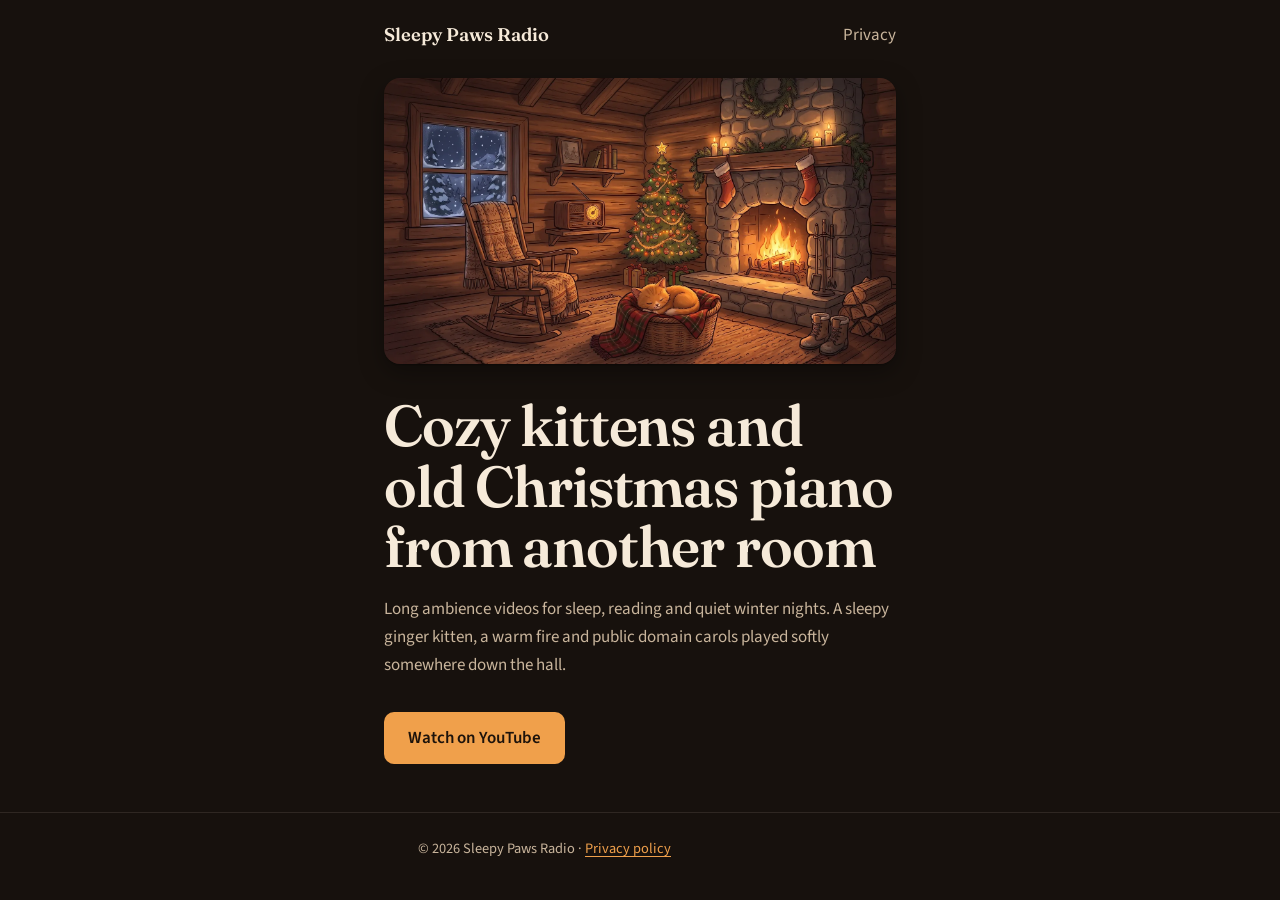
<file: index.html>
<!doctype html>
<html lang="en">
<head>
<meta charset="utf-8">
<meta name="viewport" content="width=device-width, initial-scale=1">
<title>Sleepy Paws Radio</title>
<meta name="description" content="Cozy kitten ambience videos with old Christmas piano drifting in from another room. Watch Sleepy Paws Radio on YouTube.">
<link rel="canonical" href="https://ivanadujmic.github.io/sleepy-paws-radio/">
<meta property="og:title" content="Sleepy Paws Radio">
<meta property="og:description" content="Cozy kitten ambience with old Christmas piano from another room.">
<meta property="og:image" content="https://ivanadujmic.github.io/sleepy-paws-radio/koliba.webp">
<meta property="og:type" content="website">
<link rel="icon" href="favicon.png" type="image/png">
<link rel="apple-touch-icon" href="apple-touch-icon.png">
<link rel="preconnect" href="https://fonts.googleapis.com">
<link rel="preconnect" href="https://fonts.gstatic.com" crossorigin>
<link href="https://fonts.googleapis.com/css2?family=Fraunces:opsz,wght@9..144,600&family=Source+Sans+3:wght@400;600&display=swap" rel="stylesheet">
<link rel="stylesheet" href="style.css">
</head>
<body>
<header class="top"><div class="wrap">
  <a class="logo" href="./">Sleepy Paws Radio</a>
  <nav><a href="privacy.html">Privacy</a></nav>
</div></header>
<main class="wrap">
  <section class="hero">
    <img src="koliba.webp" width="1600" height="893" alt="A ginger kitten asleep in a wicker basket by a crackling stone fireplace in a snowy log cabin, with a Christmas tree and an old radio">
    <div class="hero-text">
      <h1>Cozy kittens and old Christmas piano from another room</h1>
      <p class="muted">Long ambience videos for sleep, reading and quiet winter nights. A sleepy ginger kitten, a warm fire and public domain carols played softly somewhere down the hall.</p>
      <a class="btn" href="https://www.youtube.com/@SleepyPawsRadioMusic">Watch on YouTube</a>
    </div>
  </section>
</main>
<footer><div class="wrap">© 2026 Sleepy Paws Radio · <a href="privacy.html">Privacy policy</a></div></footer>
</body>
</html>
</file>
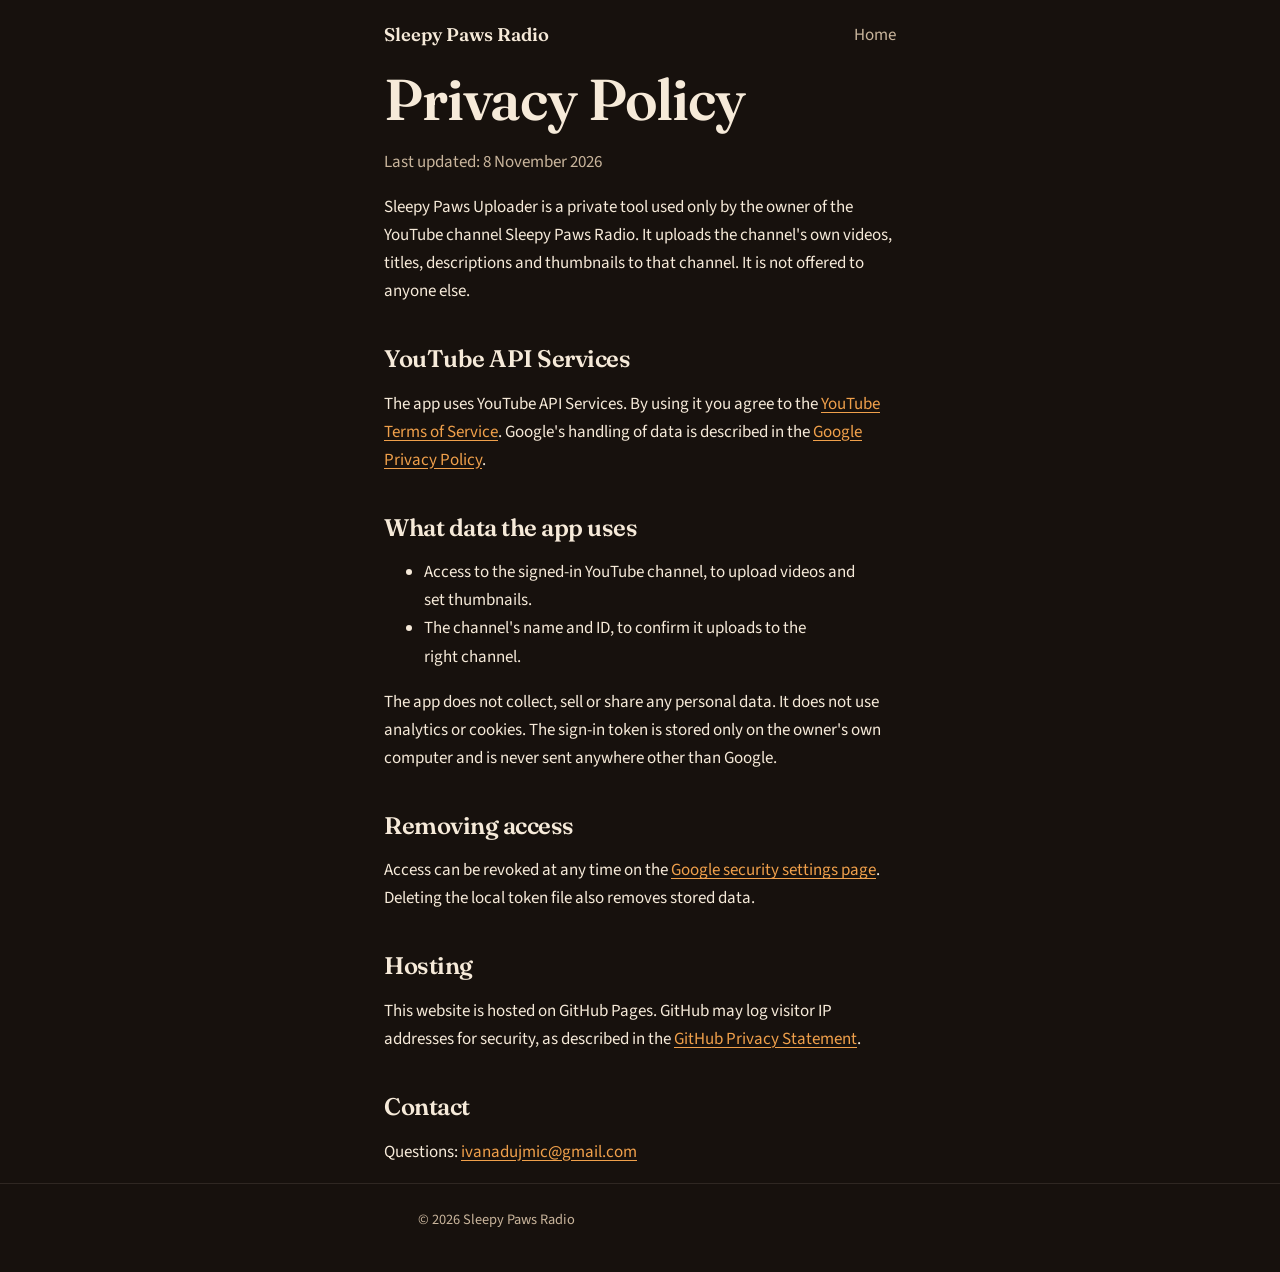
<file: privacy.html>
<!doctype html>
<html lang="en">
<head>
<meta charset="utf-8">
<meta name="viewport" content="width=device-width, initial-scale=1">
<title>Privacy Policy · Sleepy Paws Radio</title>
<meta name="description" content="How the Sleepy Paws Uploader app uses YouTube API Services and what data it handles.">
<link rel="canonical" href="https://ivanadujmic.github.io/sleepy-paws-radio/privacy.html">
<link rel="icon" href="favicon.png" type="image/png">
<link rel="apple-touch-icon" href="apple-touch-icon.png">
<link rel="preconnect" href="https://fonts.googleapis.com">
<link rel="preconnect" href="https://fonts.gstatic.com" crossorigin>
<link href="https://fonts.googleapis.com/css2?family=Fraunces:opsz,wght@9..144,600&family=Source+Sans+3:wght@400;600&display=swap" rel="stylesheet">
<link rel="stylesheet" href="style.css">
</head>
<body>
<header class="top"><div class="wrap">
  <a class="logo" href="./">Sleepy Paws Radio</a>
  <nav><a href="./">Home</a></nav>
</div></header>
<main class="wrap">
  <h1>Privacy Policy</h1>
  <p class="muted">Last updated: 8 November 2026</p>

  <p>Sleepy Paws Uploader is a private tool used only by the owner of the YouTube channel Sleepy Paws Radio. It uploads the channel's own videos, titles, descriptions and thumbnails to that channel. It is not offered to anyone else.</p>

  <h2>YouTube API Services</h2>
  <p>The app uses YouTube API Services. By using it you agree to the <a href="https://www.youtube.com/t/terms">YouTube Terms of Service</a>. Google's handling of data is described in the <a href="https://policies.google.com/privacy">Google Privacy Policy</a>.</p>

  <h2>What data the app uses</h2>
  <ul>
    <li>Access to the signed-in YouTube channel, to upload videos and set thumbnails.</li>
    <li>The channel's name and ID, to confirm it uploads to the right channel.</li>
  </ul>
  <p>The app does not collect, sell or share any personal data. It does not use analytics or cookies. The sign-in token is stored only on the owner's own computer and is never sent anywhere other than Google.</p>

  <h2>Removing access</h2>
  <p>Access can be revoked at any time on the <a href="https://security.google.com/settings/security/permissions">Google security settings page</a>. Deleting the local token file also removes stored data.</p>

  <h2>Hosting</h2>
  <p>This website is hosted on GitHub Pages. GitHub may log visitor IP addresses for security, as described in the <a href="https://docs.github.com/en/site-policy/privacy-policies/github-general-privacy-statement">GitHub Privacy Statement</a>.</p>

  <h2>Contact</h2>
  <p>Questions: <a href="mailto:ivanadujmic@gmail.com">ivanadujmic@gmail.com</a></p>
</main>
<footer><div class="wrap">© 2026 Sleepy Paws Radio</div></footer>
</body>
</html>
</file>
<file: style.css>
:root {
  --bg: #17110d;
  --surface: #221913;
  --text: #f6ead9;
  --muted: #c9b59c;
  --border: rgba(255, 236, 210, 0.1);
  --accent: #f0a04b;
  --accent-contrast: #1d130b;
  --radius: 16px;
}
* { box-sizing: border-box; }
html { -webkit-text-size-adjust: 100%; }
body {
  margin: 0;
  background: var(--bg);
  color: var(--text);
  font: 400 1.0625rem/1.65 "Source Sans 3", system-ui, sans-serif;
  -webkit-font-smoothing: antialiased;
}
::selection { background: var(--accent); color: var(--accent-contrast); }
a { color: var(--accent); text-underline-offset: 3px; }
a:focus-visible { outline: 2px solid var(--accent); outline-offset: 2px; border-radius: 4px; }
.wrap { max-width: 68ch; margin: 0 auto; padding: 0 16px; }
header.top { padding: 20px 0; }
header.top .wrap { display: flex; justify-content: space-between; align-items: center; gap: 16px; }
.logo { font-family: "Fraunces", Georgia, serif; font-weight: 600; font-size: 1.15rem; color: var(--text); text-decoration: none; }
nav a { color: var(--muted); text-decoration: none; margin-left: 20px; }
nav a:hover { color: var(--text); }
h1, h2 { font-family: "Fraunces", Georgia, serif; font-weight: 600; letter-spacing: -0.02em; text-wrap: balance; }
h1 { font-size: clamp(2.2rem, 6vw, 3.6rem); line-height: 1.05; margin: 0 0 16px; }
h2 { font-size: 1.5rem; line-height: 1.15; margin: 40px 0 8px; }
p, li { text-wrap: pretty; }
.muted { color: var(--muted); }
.hero { margin: 8px 0 48px; }
.hero img { display: block; width: 100%; height: auto; aspect-ratio: 1600 / 893; border-radius: var(--radius); box-shadow: 0 1px 1px rgba(0,0,0,.2), 0 8px 24px rgba(0,0,0,.35); }
.hero-text { padding: 32px 0 0; }
.btn {
  display: inline-block; margin-top: 16px; padding: 12px 24px; min-height: 48px;
  background: var(--accent); color: var(--accent-contrast); font-weight: 600;
  text-decoration: none; border-radius: 10px; transition: transform 120ms ease-out, background-color 150ms ease-out;
}
@media (hover: hover) { .btn:hover { background: #f5b366; } }
.btn:active { transform: scale(0.97); }
.btn:focus-visible { outline: 2px solid var(--text); outline-offset: 2px; }
main { padding-bottom: 64px; }
footer { border-top: 1px solid var(--border); padding: 24px 0 40px; color: var(--muted); font-size: 0.9rem; }
</file>
